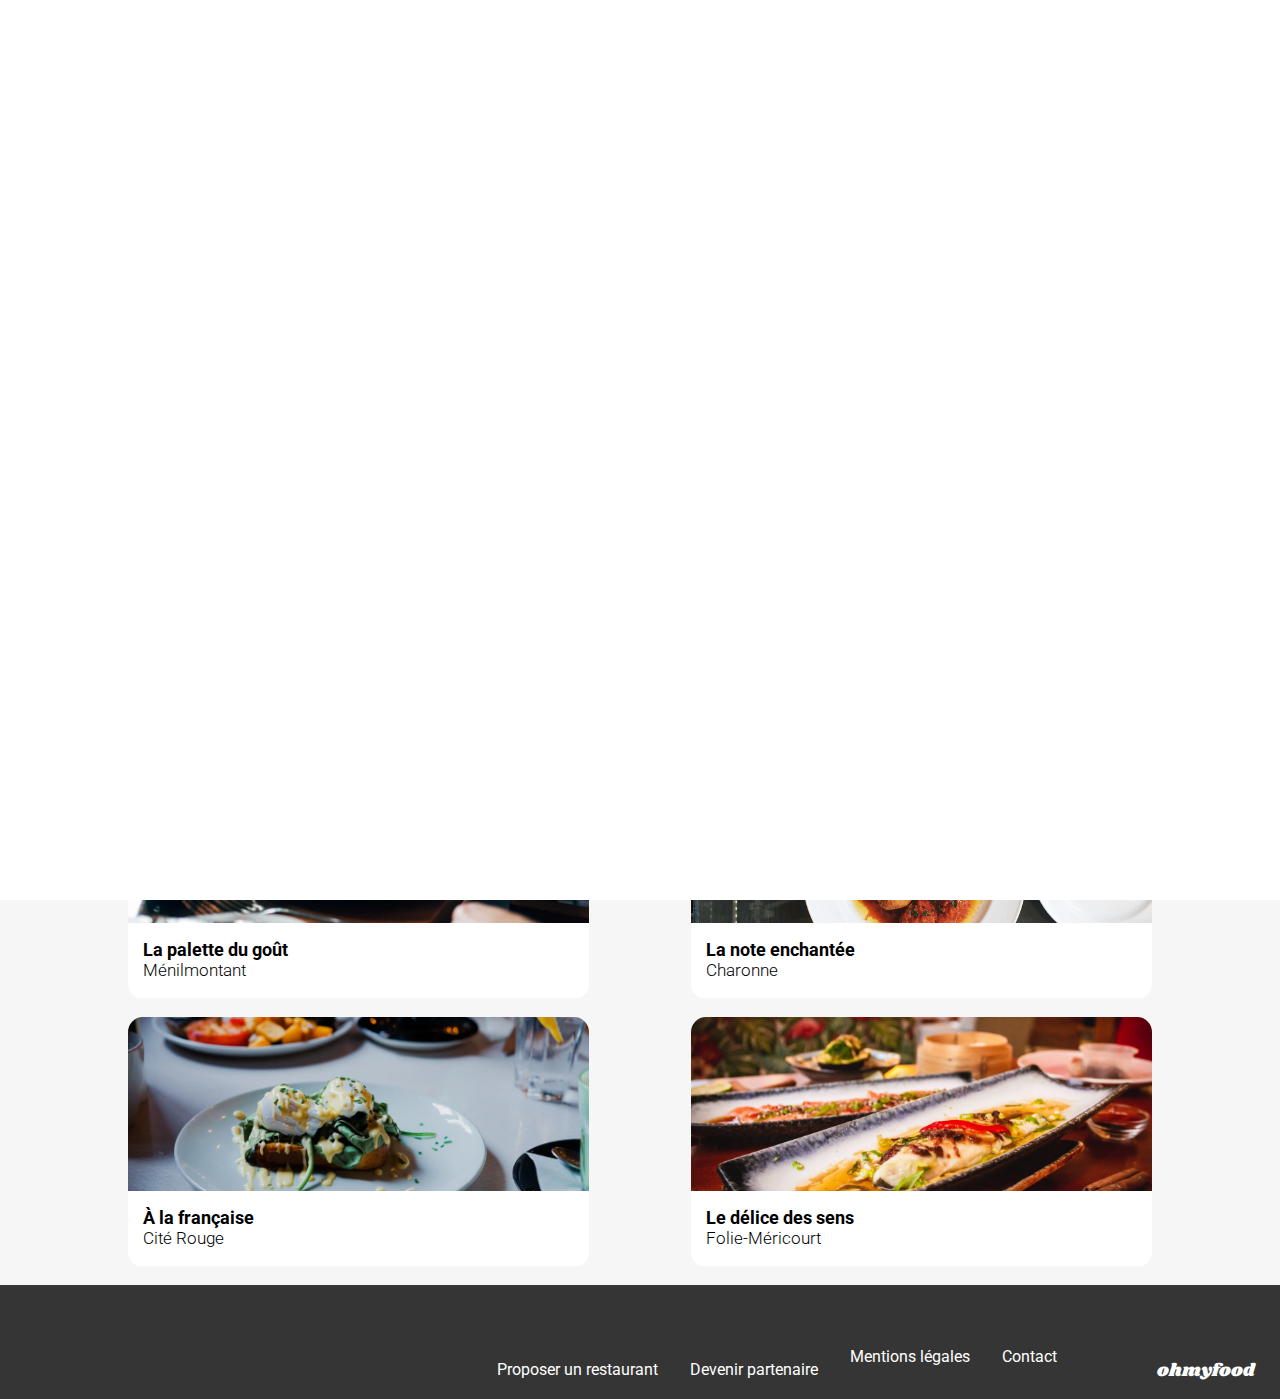
<file: index.html>
<!DOCTYPE html>
<html lang="fr">
<head>
    <meta charset="UTF-8">
    <meta http-equiv="X-UA-Compatible" content="IE=edge">
    <meta name="viewport" content="width=device-width, initial-scale=1.0">
    <link rel="stylesheet" href="./assets/css/style.css">
    <link rel="stylesheet" href="https://cdnjs.cloudflare.com/ajax/libs/font-awesome/6.2.1/css/all.min.css" integrity="sha512-MV7K8+y+gLIBoVD59lQIYicR65iaqukzvf/nwasF0nqhPay5w/9lJmVM2hMDcnK1OnMGCdVK+iQrJ7lzPJQd1w==" crossorigin="anonymous" referrerpolicy="no-referrer">
    <link rel="shortcut icon" href="./assets/img/logo/favicon.webp" type="image/x-icon">
    <title>OhMyFood</title>
</head>
<body>
    <div class="loader"><i class="fas fa-burger loader_icon"></i></div>
    <header>
        <h2>ohmyfood</h2>
    </header>
    <main>
        <section class="hero">
            <form class="hero-loc">
                <i class="fa-solid fa-location-dot"></i><input type="text" value="Paris, Belleville">
            </form>
            <div class="hero-align">
                <h1 class="hero-title">
                    Réservez le menu qui vous convient
                </h1>
                <p class="hero-subtitle">Découvrez des restaurants d'exception, sélectionnés par nos soins.</p>
                <a href="#restaurant">
                    <div class="hero-btn">
                        Explorer nos restaurants
                    </div>
                </a>
            </div>
        </section>
        <section class="tutorial">
            <h2 class="tutorial-title">
                Fonctionnement
            </h2>
            <div class="tutorial-align">
                <div class="tutorial-card">
                    <div class="tutorial-card_num">
                        1
                    </div>
                    <i class="fa-solid fa-mobile-screen-button"></i>
                    <h3 class="tutorial-card_title">Choisissez un restaurant</h3>
                </div>
                <div class="tutorial-card">
                    <div class="tutorial-card_num">
                        2
                    </div>
                    <i class="fa-solid fa-list-ul"></i>
                    <h3 class="tutorial-card_title">Composez votre menu</h3>
                </div>
                <div class="tutorial-card">
                    <div class="tutorial-card_num">
                        3
                    </div>
                    <i class="fa-solid fa-store"></i>
                    <h3 class="tutorial-card_title">Dégustez au restaurant</h3>
                </div>
            </div>
        </section>
        <section class="restaurant" id="restaurant">
            <div class="restaurant-align">
                <h2 class="restaurant_title">
                    Restaurants
                </h2>
                <div class="restaurant-align_2">
                    <a href="./restaurants/menu-La-palette-du-gout.html">
                        <article class="restaurant-card">
                            <div class="restaurant-card_new">
                                Nouveau
                            </div>
                            <img class="restaurant-card_img" src="./assets/img/restaurants/jay-wennington-N_Y88TWmGwA-unsplash.webp" alt="Photo du restaurant La palette du goût">
                            <div class="restaurant-card_desc">
                                <div class="restaurant-card_desc_txt">
                                    <h3>La palette du goût</h3>
                                    <p>Ménilmontant</p>
                                </div>
                                <div class="heart">
                                    <i class="fa-solid fa-heart"></i>
                                    <i class="fa-regular fa-heart"></i>
                                </div>
                            </div>
                        </article>
                    </a>
                    <a href="./restaurants/menu-La-note-enchantee.html">
                        <article class="restaurant-card">
                            <div class="restaurant-card_new">
                                Nouveau
                            </div>
                            <img class="restaurant-card_img" src="./assets/img/restaurants/stil-u2Lp8tXIcjw-unsplash.webp" alt="Photo du restaurant La note enchantée">
                            <div class="restaurant-card_desc">
                                <div class="restaurant-card_desc_txt">
                                    <h3>La note enchantée</h3>
                                    <p>Charonne</p>
                                </div>
                                <div class="heart">
                                    <i class="fa-solid fa-heart"></i>
                                    <i class="fa-regular fa-heart"></i>
                                </div>
                            </div>
                        </article>
                    </a>
                    <a href="./restaurants/menu-a-la-francaise.html">
                        <article class="restaurant-card">
                            <img class="restaurant-card_img" src="./assets/img/restaurants/toa-heftiba-DQKerTsQwi0-unsplash.webp" alt="Photo du restaurant À la française">
                            <div class="restaurant-card_desc">
                                <div class="restaurant-card_desc_txt">
                                    <h3>À la française</h3>
                                    <p>Cité Rouge</p>
                                </div>
                                <div class="heart">
                                    <i class="fa-solid fa-heart"></i>
                                    <i class="fa-regular fa-heart"></i>
                                </div>
                            </div>
                        </article>
                    </a>
                    <a href="./restaurants/menu-le-delice-des-sens.html">
                        <article class="restaurant-card">
                            <img class="restaurant-card_img" src="./assets/img/restaurants/louis-hansel-shotsoflouis-qNBGVyOCY8Q-unsplash.webp" alt="Photo du restaurant Le délice des sens">
                            <div class="restaurant-card_desc">
                                <div class="restaurant-card_desc_txt">
                                <h3>Le délice des sens</h3>
                                <p>Folie-Méricourt</p>
                                </div>
                                <div class="heart">
                                    <i class="fa-solid fa-heart"></i>
                                    <i class="fa-regular fa-heart"></i>
                                </div>
                            </div>
                        </article>
                    </a>
                </div>
            </div>
        </section>
    </main>
    <footer>
        <h1>ohmyfood</h1>
        <div>
            <a href="#"><h2><i class="fa-solid fa-utensils"></i>Proposer un restaurant</h2></a>
            <a href="#"><h2><i class="fa-solid fa-handshake-angle"></i>Devenir partenaire</h2></a>
            <a href="#"><h2>Mentions légales</h2></a>
            <a href="mailto:example@example.com"><h2>Contact</h2></a>
        </div>
    </footer>
</body>
</html>
</file>
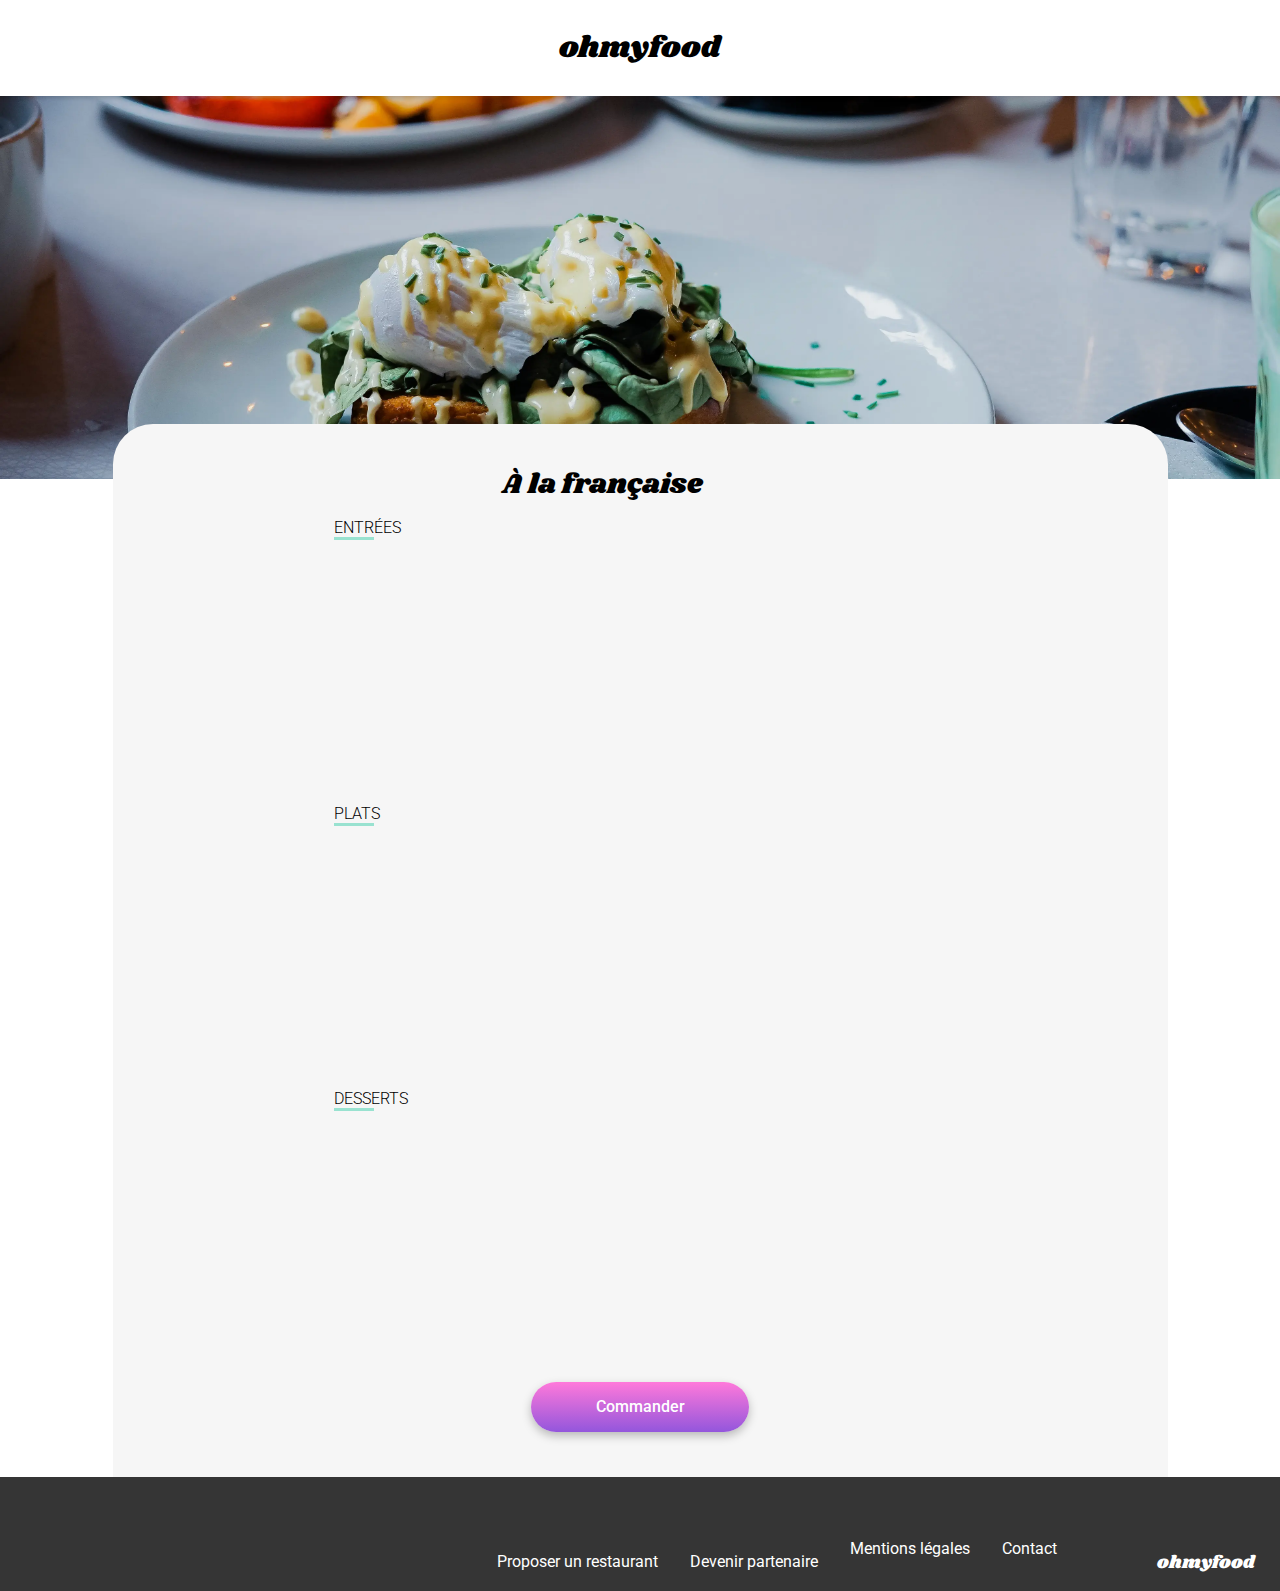
<file: restaurants/menu-a-la-francaise.html>
<!DOCTYPE html>
<html lang="fr">
<head>
    <meta charset="UTF-8">
    <meta http-equiv="X-UA-Compatible" content="IE=edge">
    <meta name="viewport" content="width=device-width, initial-scale=1.0">
    <link rel="stylesheet" href="../assets/css/style.css">
    <link rel="stylesheet" href="https://cdnjs.cloudflare.com/ajax/libs/font-awesome/6.2.1/css/all.min.css" integrity="sha512-MV7K8+y+gLIBoVD59lQIYicR65iaqukzvf/nwasF0nqhPay5w/9lJmVM2hMDcnK1OnMGCdVK+iQrJ7lzPJQd1w==" crossorigin="anonymous" referrerpolicy="no-referrer">
    <link rel="shortcut icon" href="/assets/img/logo/favicon.webp" type="image/x-icon">
    <title>OhMyFood</title>
</head>
<body>
    <header>
        <a class="back-arrow" href="../index.html"><i class="fa-solid fa-arrow-left"></i></a>
        <h2>ohmyfood</h2>
    </header>
    <main>
        <img class="menu_img" src="../assets/img/restaurants/toa-heftiba-DQKerTsQwi0-unsplash.webp" alt="Photo du restaurant À la française">
        <section class="menu">
            <div class="menu-title">
                <h1 class="menu-title_name">À la française</h1>
                <div class="heart">
                    <i class="fa-solid fa-heart"></i>
                    <i class="fa-regular fa-heart"></i>
                </div>
            </div>
            <article class="menu-container">
                <h2 class="menu-container_title">ENTRÉES</h2>
                <div class="menu-container_card">
                    <div class="menu-container_card_desc">
                        <h3>Tartare de poulpe acidulé</h3>
                        <p>Aux zestes d'orange</p>
                    </div>
                    <div class="menu-container_card_price">
                        <h4>25€</h4>
                        <div class="menu-container_card_price_check">
                            <i class="fa-solid fa-circle-check"></i>
                        </div>
                    </div>
                </div>
                <div class="menu-container_card">
                    <div class="menu-container_card_desc">
                        <h3>Velouté de légumes d'antan</h3>
                        <p>Carotte, panais, topinambour</p>
                    </div>
                    <div class="menu-container_card_price">
                        <h4>35€</h4>
                        <div class="menu-container_card_price_check">
                            <i class="fa-solid fa-circle-check"></i>
                        </div>
                    </div>
                </div>
                <div class="menu-container_card">
                    <div class="menu-container_card_desc">
                        <h3>Soupe à l'oignon</h3>
                        <p>Revisitée</p>
                    </div>
                    <div class="menu-container_card_price">
                        <h4>20€</h4>
                        <div class="menu-container_card_price_check">
                            <i class="fa-solid fa-circle-check"></i>
                        </div>
                    </div>
                </div>
            </article>
            <article class="menu-container">
                <h2 class="menu-container_title">PLATS</h2>
                <div class="menu-container_card">
                    <div class="menu-container_card_desc">
                        <h3>Coquilles Saint-Jacques</h3>
                        <p>Accompagnées d'une purée de panais</p>
                    </div>
                    <div class="menu-container_card_price">
                        <h4>40€</h4>
                        <div class="menu-container_card_price_check">
                            <i class="fa-solid fa-circle-check"></i>
                        </div>
                    </div>
                </div>
                <div class="menu-container_card">
                    <div class="menu-container_card_desc">
                        <h3>Magret de canard</h3>
                        <p>Et parmentier de pommes de terre</p>
                    </div>
                    <div class="menu-container_card_price">
                        <h4>35€</h4>
                        <div class="menu-container_card_price_check">
                            <i class="fa-solid fa-circle-check"></i>
                        </div>
                    </div>
                </div>
                <div class="menu-container_card">
                    <div class="menu-container_card_desc">
                        <h3>Pigeonneau d'Ille-et-Vilaine</h3>
                        <p>Sur son lit de gnocchis aux légumes</p>
                    </div>
                    <div class="menu-container_card_price">
                        <h4>44€</h4>
                        <div class="menu-container_card_price_check">
                            <i class="fa-solid fa-circle-check"></i>
                        </div>
                    </div>
                </div>
            </article>
            <article class="menu-container">
                <h2 class="menu-container_title">DESSERTS</h2>
                <div class="menu-container_card">
                    <div class="menu-container_card_desc">
                        <h3>Pétales de violettes glacés</h3>
                        <p>Et purée de noisettes</p>
                    </div>
                    <div class="menu-container_card_price">
                        <h4>18€</h4>
                        <div class="menu-container_card_price_check">
                            <i class="fa-solid fa-circle-check"></i>
                        </div>
                    </div>
                </div>
                <div class="menu-container_card">
                    <div class="menu-container_card_desc">
                        <h3>Fondant au chocolat</h3>
                        <p>Revisité</p>
                    </div>
                    <div class="menu-container_card_price">
                        <h4>22€</h4>
                        <div class="menu-container_card_price_check">
                            <i class="fa-solid fa-circle-check"></i>
                        </div>
                    </div>
                </div>
                <div class="menu-container_card">
                    <div class="menu-container_card_desc">
                        <h3>Millefeuille croustillant</h3>
                        <p>Myrtilles et pâte d'amande</p>
                    </div>
                    <div class="menu-container_card_price">
                        <h4>23€</h4>
                        <div class="menu-container_card_price_check">
                            <i class="fa-solid fa-circle-check"></i>
                        </div>
                    </div>
                </div>
            </article>
            <a href="#">
                <div class="hero-btn">
                    Commander
                </div>
            </a>
        </section>
    </main>
    <footer>
        <h1>ohmyfood</h1>
        <div>
            <a href="#"><h2><i class="fa-solid fa-utensils"></i>Proposer un restaurant</h2></a>
            <a href="#"><h2><i class="fa-solid fa-handshake-angle"></i>Devenir partenaire</h2></a>
            <a href="#"><h2>Mentions légales</h2></a>
            <a href="mailto:example@example.com"><h2>Contact</h2></a>
        </div>
    </footer>
</body>
</html>
</file>
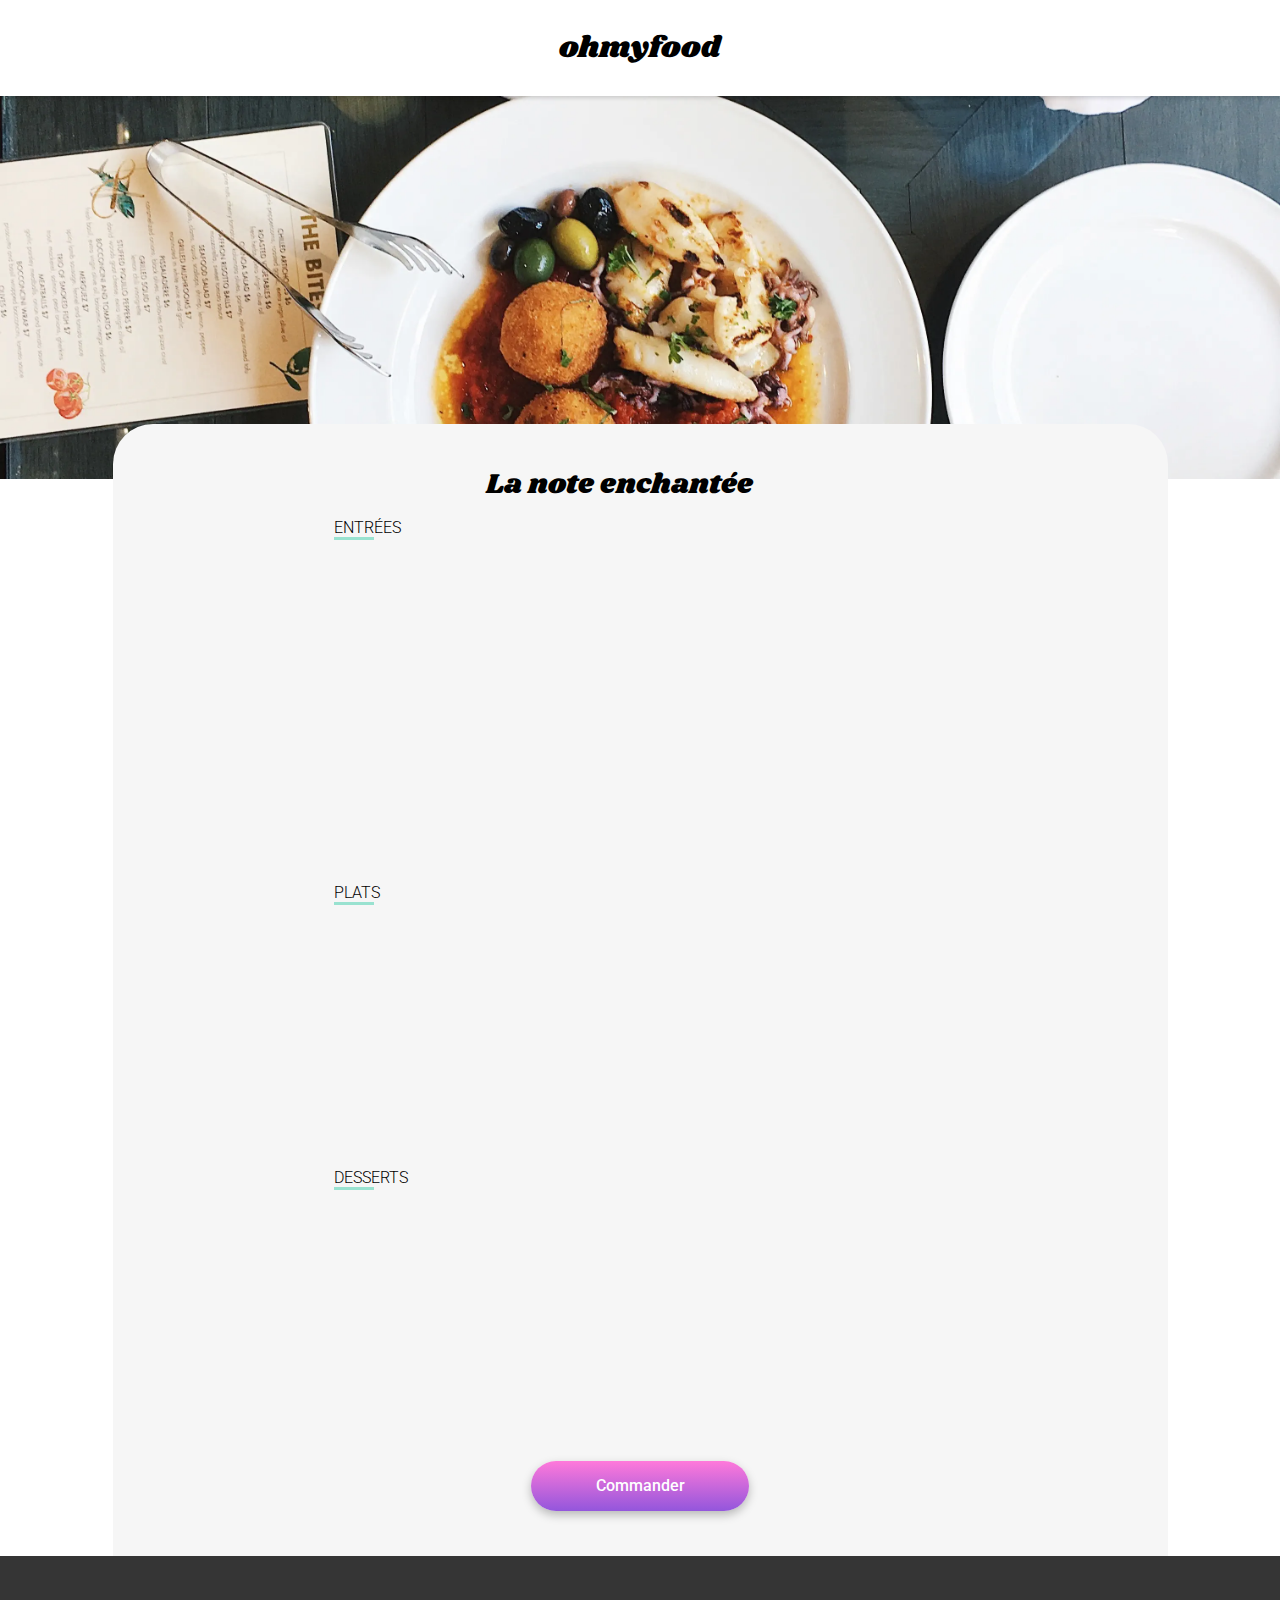
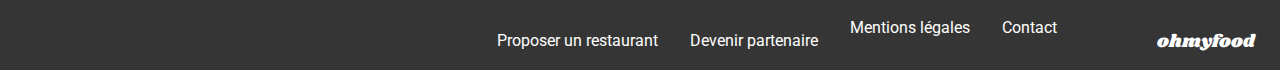
<file: restaurants/menu-La-note-enchantee.html>
<!DOCTYPE html>
<html lang="fr">
<head>
    <meta charset="UTF-8">
    <meta http-equiv="X-UA-Compatible" content="IE=edge">
    <meta name="viewport" content="width=device-width, initial-scale=1.0">
    <link rel="stylesheet" href="../assets/css/style.css">
    <link rel="stylesheet" href="https://cdnjs.cloudflare.com/ajax/libs/font-awesome/6.2.1/css/all.min.css" integrity="sha512-MV7K8+y+gLIBoVD59lQIYicR65iaqukzvf/nwasF0nqhPay5w/9lJmVM2hMDcnK1OnMGCdVK+iQrJ7lzPJQd1w==" crossorigin="anonymous" referrerpolicy="no-referrer">
    <link rel="shortcut icon" href="/assets/img/logo/favicon.webp" type="image/x-icon">
    <title>OhMyFood</title>
</head>
<body>
    <header>
        <a class="back-arrow" href="../index.html"><i class="fa-solid fa-arrow-left"></i></a>
        <h2>ohmyfood</h2>
    </header>
    <main>
        <img class="menu_img" src="../assets/img/restaurants/stil-u2Lp8tXIcjw-unsplash.webp" alt="Photo du restaurant La note enchantée">
        <section class="menu">
            <div class="menu-title">
                <h1 class="menu-title_name">La note enchantée</h1>
                <div class="heart">
                    <i class="fa-solid fa-heart"></i>
                    <i class="fa-regular fa-heart"></i>
                </div>
            </div>
            <article class="menu-container">
                <h2 class="menu-container_title">ENTRÉES</h2>
                <div class="menu-container_card">
                    <div class="menu-container_card_desc">
                        <h3>Ravioles de foie gras</h3>
                        <p>Accompagnées de leur crème à la truffe</p>
                    </div>
                    <div class="menu-container_card_price">
                        <h4>25€</h4>
                        <div class="menu-container_card_price_check">
                            <i class="fa-solid fa-circle-check"></i>
                        </div>
                    </div>
                </div>
                <div class="menu-container_card">
                    <div class="menu-container_card_desc">
                        <h3>Caviar osciètre</h3>
                        <p>Sur blini à la farine de blé noir</p>
                    </div>
                    <div class="menu-container_card_price">
                        <h4>35€</h4>
                        <div class="menu-container_card_price_check">
                            <i class="fa-solid fa-circle-check"></i>
                        </div>
                    </div>
                </div>
                <div class="menu-container_card">
                    <div class="menu-container_card_desc">
                        <h3>Homard et espuma de potiron</h3>
                        <p>Marinés aux zestes d'orange</p>
                    </div>
                    <div class="menu-container_card_price">
                        <h4>20€</h4>
                        <div class="menu-container_card_price_check">
                            <i class="fa-solid fa-circle-check"></i>
                        </div>
                    </div>
                </div>
                <div class="menu-container_card">
                    <div class="menu-container_card_desc">
                        <h3>Foie gras de canard cuit entier</h3>
                        <p>Confiture de figue et pain toasté</p>
                    </div>
                    <div class="menu-container_card_price">
                        <h4>35€</h4>
                        <div class="menu-container_card_price_check">
                            <i class="fa-solid fa-circle-check"></i>
                        </div>
                    </div>
                </div>
            </article>
            <article class="menu-container">
                <h2 class="menu-container_title">PLATS</h2>
                <div class="menu-container_card">
                    <div class="menu-container_card_desc">
                        <h3>Noix de coquilles Saint-Jacques</h3>
                        <p>Sur lit de purée de céleri-rave</p>
                    </div>
                    <div class="menu-container_card_price">
                        <h4>40€</h4>
                        <div class="menu-container_card_price_check">
                            <i class="fa-solid fa-circle-check"></i>
                        </div>
                    </div>
                </div>
                <div class="menu-container_card">
                    <div class="menu-container_card_desc">
                        <h3>Langoustine poêlée</h3>
                        <p>Purée de patate douce</p>
                    </div>
                    <div class="menu-container_card_price">
                        <h4>35€</h4>
                        <div class="menu-container_card_price_check">
                            <i class="fa-solid fa-circle-check"></i>
                        </div>
                    </div>
                </div>
                <div class="menu-container_card">
                    <div class="menu-container_card_desc">
                        <h3>Mijoté de queue de bœuf</h3>
                        <p>Et riz sauvage aux zestes de citron</p>
                    </div>
                    <div class="menu-container_card_price">
                        <h4>45€</h4>
                        <div class="menu-container_card_price_check">
                            <i class="fa-solid fa-circle-check"></i>
                        </div>
                    </div>
                </div>
            </article>
            <article class="menu-container">
                <h2 class="menu-container_title">DESSERTS</h2>
                <div class="menu-container_card">
                    <div class="menu-container_card_desc">
                        <h3>Macaron noisette et chocolat</h3>
                        <p>Glace au caramel brun et sel de Guérande</p>
                    </div>
                    <div class="menu-container_card_price">
                        <h4>18€</h4>
                        <div class="menu-container_card_price_check">
                            <i class="fa-solid fa-circle-check"></i>
                        </div>
                    </div>
                </div>
                <div class="menu-container_card">
                    <div class="menu-container_card_desc">
                        <h3>Baba au rhum revisité</h3>
                        <p>Avec son coulis de citron</p>
                    </div>
                    <div class="menu-container_card_price">
                        <h4>22€</h4>
                        <div class="menu-container_card_price_check">
                            <i class="fa-solid fa-circle-check"></i>
                        </div>
                    </div>
                </div>
                <div class="menu-container_card">
                    <div class="menu-container_card_desc">
                        <h3>Tarte au citron meringuée</h3>
                        <p>Déstructurée</p>
                    </div>
                    <div class="menu-container_card_price">
                        <h4>23€</h4>
                        <div class="menu-container_card_price_check">
                            <i class="fa-solid fa-circle-check"></i>
                        </div>
                    </div>
                </div>
            </article>
            <a href="#">
                <div class="hero-btn">
                    Commander
                </div>
            </a>
        </section>
    </main>
    <footer>
        <h1>ohmyfood</h1>
        <div>
            <a href="#"><h2><i class="fa-solid fa-utensils"></i>Proposer un restaurant</h2></a>
            <a href="#"><h2><i class="fa-solid fa-handshake-angle"></i>Devenir partenaire</h2></a>
            <a href="#"><h2>Mentions légales</h2></a>
            <a href="mailto:example@example.com"><h2>Contact</h2></a>
        </div>
    </footer>
</body>
</html>
</file>
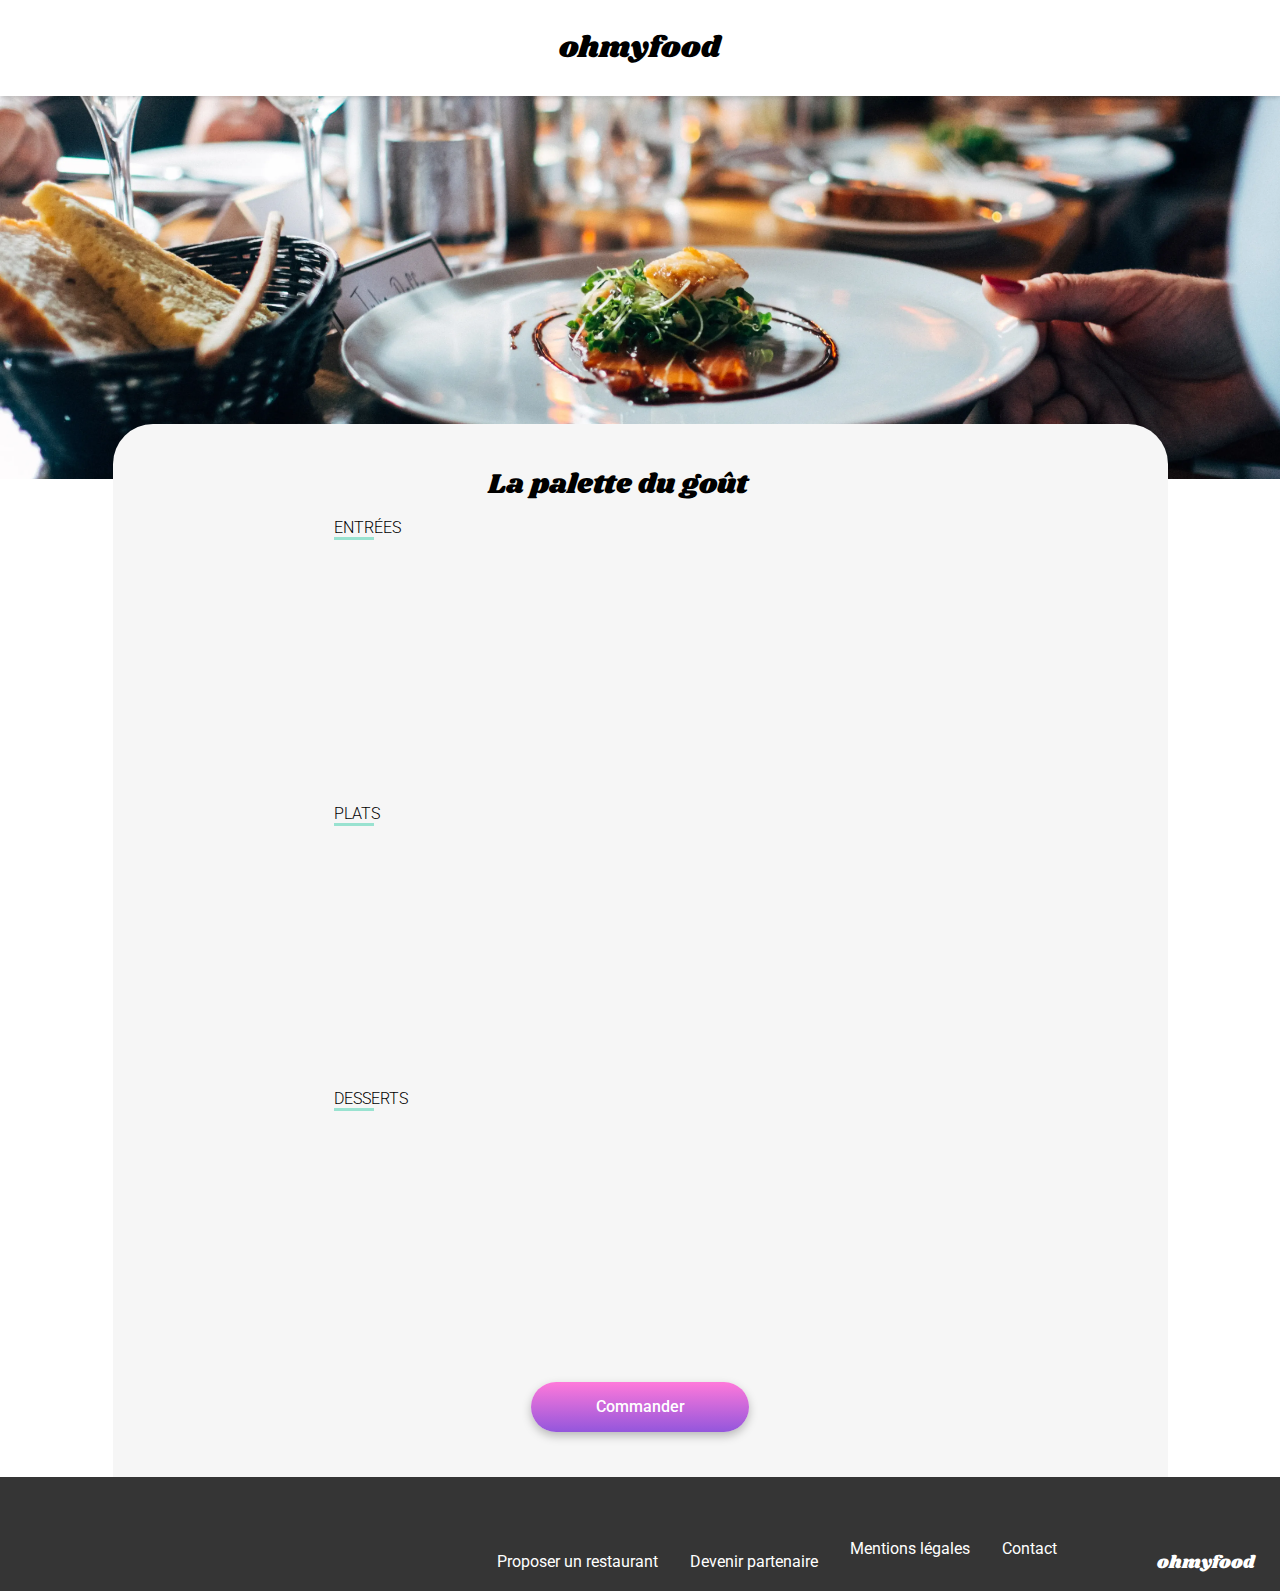
<file: restaurants/menu-La-palette-du-gout.html>
<!DOCTYPE html>
<html lang="fr">
<head>
    <meta charset="UTF-8">
    <meta http-equiv="X-UA-Compatible" content="IE=edge">
    <meta name="viewport" content="width=device-width, initial-scale=1.0">
    <link rel="stylesheet" href="../assets/css/style.css">
    <link rel="stylesheet" href="https://cdnjs.cloudflare.com/ajax/libs/font-awesome/6.2.1/css/all.min.css" integrity="sha512-MV7K8+y+gLIBoVD59lQIYicR65iaqukzvf/nwasF0nqhPay5w/9lJmVM2hMDcnK1OnMGCdVK+iQrJ7lzPJQd1w==" crossorigin="anonymous" referrerpolicy="no-referrer">
    <link rel="shortcut icon" href="/assets/img/logo/favicon.webp" type="image/x-icon">
    <title>OhMyFood</title>
</head>
<body>
    <header>
        <a class="back-arrow" href="../index.html"><i class="fa-solid fa-arrow-left"></i></a>
        <h2>ohmyfood</h2>
    </header>
    <main>
        <img class="menu_img" src="../assets/img/restaurants/jay-wennington-N_Y88TWmGwA-unsplash.webp" alt="Photo du restaurant La palette du goût">
        <section class="menu">
            <div class="menu-title">
                <h1 class="menu-title_name">La palette du goût</h1>
                <div class="heart">
                    <i class="fa-solid fa-heart"></i>
                    <i class="fa-regular fa-heart"></i>
                </div>
            </div>
            <article class="menu-container">
                <h2 class="menu-container_title">ENTRÉES</h2>
                <div class="menu-container_card">
                    <div class="menu-container_card_desc">
                        <h3>Fricassée d'escargots</h3>
                        <p>Au piment d'Espelette</p>
                    </div>
                    <div class="menu-container_card_price">
                        <h4>25€</h4>
                        <div class="menu-container_card_price_check">
                            <i class="fa-solid fa-circle-check"></i>
                        </div>
                    </div>
                </div>
                <div class="menu-container_card">
                    <div class="menu-container_card_desc">
                        <h3>Foie gras de canard mi-cuit</h3>
                        <p>Et ses copeaux de truffe noire</p>
                    </div>
                    <div class="menu-container_card_price">
                        <h4>35€</h4>
                        <div class="menu-container_card_price_check">
                            <i class="fa-solid fa-circle-check"></i>
                        </div>
                    </div>
                </div>
                <div class="menu-container_card">
                    <div class="menu-container_card_desc">
                        <h3>Œuf au plat</h3>
                        <p>Assaisonné à la truffe sur lit de caviar</p>
                    </div>
                    <div class="menu-container_card_price">
                        <h4>20€</h4>
                        <div class="menu-container_card_price_check">
                            <i class="fa-solid fa-circle-check"></i>
                        </div>
                    </div>
                </div>
            </article>
            <article class="menu-container">
                <h2 class="menu-container_title">PLATS</h2>
                <div class="menu-container_card">
                    <div class="menu-container_card_desc">
                        <h3>Filet de bœuf aux herbes</h3>
                        <p>Accompagné de sa ribambelle de légumes</p>
                    </div>
                    <div class="menu-container_card_price">
                        <h4>40€</h4>
                        <div class="menu-container_card_price_check">
                            <i class="fa-solid fa-circle-check"></i>
                        </div>
                    </div>
                </div>
                <div class="menu-container_card">
                    <div class="menu-container_card_desc">
                        <h3>Parmentier de queue de bœuf</h3>
                        <p>À la truffe noire sur sa purée de panais</p>
                    </div>
                    <div class="menu-container_card_price">
                        <h4>35€</h4>
                        <div class="menu-container_card_price_check">
                            <i class="fa-solid fa-circle-check"></i>
                        </div>
                    </div>
                </div>
                <div class="menu-container_card">
                    <div class="menu-container_card_desc">
                        <h3>Filet de turbot</h3>
                        <p>Aux agrumes</p>
                    </div>
                    <div class="menu-container_card_price">
                        <h4>44€</h4>
                        <div class="menu-container_card_price_check">
                            <i class="fa-solid fa-circle-check"></i>
                        </div>
                    </div>
                </div>
            </article>
            <article class="menu-container">
                <h2 class="menu-container_title">DESSERTS</h2>
                <div class="menu-container_card">
                    <div class="menu-container_card_desc">
                        <h3>Paris-Brest</h3>
                        <p>Revisité</p>
                    </div>
                    <div class="menu-container_card_price">
                        <h4>18€</h4>
                        <div class="menu-container_card_price_check">
                            <i class="fa-solid fa-circle-check"></i>
                        </div>
                    </div>
                </div>
                <div class="menu-container_card">
                    <div class="menu-container_card_desc">
                        <h3>Macaron au chocolat d'exception</h3>
                        <p>Et glace à la vanille de Madagascar</p>
                    </div>
                    <div class="menu-container_card_price">
                        <h4>22€</h4>
                        <div class="menu-container_card_price_check">
                            <i class="fa-solid fa-circle-check"></i>
                        </div>
                    </div>
                </div>
                <div class="menu-container_card">
                    <div class="menu-container_card_desc">
                        <h3>Mousse au chocolat</h3>
                        <p>Au piment d'Espelette et à la truffe noire</p>
                    </div>
                    <div class="menu-container_card_price">
                        <h4>23€</h4>
                        <div class="menu-container_card_price_check">
                            <i class="fa-solid fa-circle-check"></i>
                        </div>
                    </div>
                </div>
            </article>
            <a href="#">
                <div class="hero-btn">
                    Commander
                </div>
            </a>
        </section>
    </main>
    <footer>
        <h1>ohmyfood</h1>
        <div>
            <a href="#"><h2><i class="fa-solid fa-utensils"></i>Proposer un restaurant</h2></a>
            <a href="#"><h2><i class="fa-solid fa-handshake-angle"></i>Devenir partenaire</h2></a>
            <a href="#"><h2>Mentions légales</h2></a>
            <a href="mailto:example@example.com"><h2>Contact</h2></a>
        </div>
    </footer>
</body>
</html>
</file>
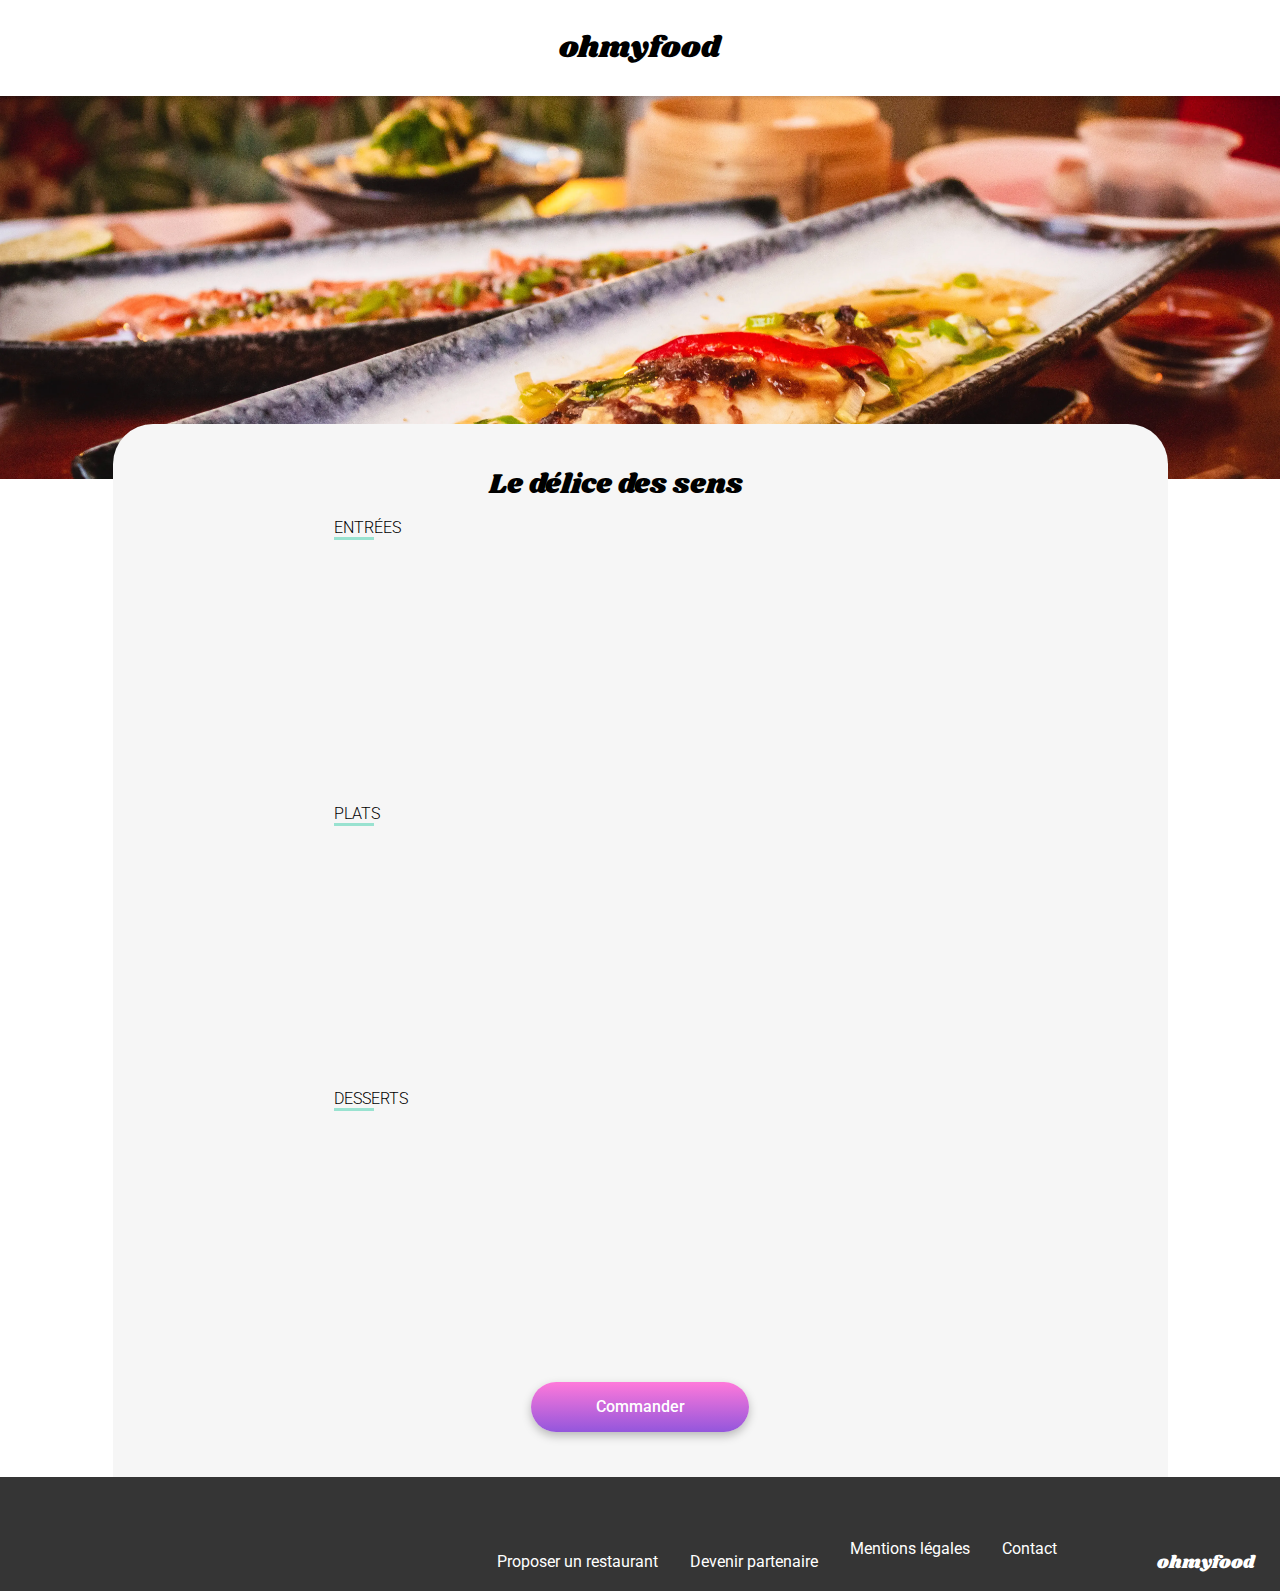
<file: restaurants/menu-le-delice-des-sens.html>
<!DOCTYPE html>
<html lang="fr">
<head>
    <meta charset="UTF-8">
    <meta http-equiv="X-UA-Compatible" content="IE=edge">
    <meta name="viewport" content="width=device-width, initial-scale=1.0">
    <link rel="stylesheet" href="../assets/css/style.css">
    <link rel="stylesheet" href="https://cdnjs.cloudflare.com/ajax/libs/font-awesome/6.2.1/css/all.min.css" integrity="sha512-MV7K8+y+gLIBoVD59lQIYicR65iaqukzvf/nwasF0nqhPay5w/9lJmVM2hMDcnK1OnMGCdVK+iQrJ7lzPJQd1w==" crossorigin="anonymous" referrerpolicy="no-referrer">
    <link rel="shortcut icon" href="./assets/img/logo/favicon.webp" type="image/x-icon">
    <title>OhMyFood</title>
</head>
<body>
    <header>
        <a class="back-arrow" href="../index.html"><i class="fa-solid fa-arrow-left"></i></a>
        <h2>ohmyfood</h2>
    </header>
    <main>
        <img class="menu_img" src="../assets/img/restaurants/louis-hansel-shotsoflouis-qNBGVyOCY8Q-unsplash.webp" alt="Photo du restaurant Le délice des sens">
        <section class="menu">
            <div class="menu-title">
                <h1 class="menu-title_name">Le délice des sens</h1>
                <div class="heart">
                    <i class="fa-solid fa-heart"></i>
                    <i class="fa-regular fa-heart"></i>
                </div>
            </div>
            <article class="menu-container">
                <h2 class="menu-container_title">ENTRÉES</h2>
                <div class="menu-container_card">
                    <div class="menu-container_card_desc">
                        <h3>Tartare de thon</h3>
                        <p>Assaisonné au yuzu</p>
                    </div>
                    <div class="menu-container_card_price">
                        <h4>25€</h4>
                        <div class="menu-container_card_price_check">
                            <i class="fa-solid fa-circle-check"></i>
                        </div>
                    </div>
                </div>
                <div class="menu-container_card">
                    <div class="menu-container_card_desc">
                        <h3>Bouchée de homard croustillant</h3>
                        <p>Et sa farandole de petits légumes</p>
                    </div>
                    <div class="menu-container_card_price">
                        <h4>35€</h4>
                        <div class="menu-container_card_price_check">
                            <i class="fa-solid fa-circle-check"></i>
                        </div>
                    </div>
                </div>
                <div class="menu-container_card">
                    <div class="menu-container_card_desc">
                        <h3>Velouté de cèpes</h3>
                        <p>Aux truffes</p>
                    </div>
                    <div class="menu-container_card_price">
                        <h4>20€</h4>
                        <div class="menu-container_card_price_check">
                            <i class="fa-solid fa-circle-check"></i>
                        </div>
                    </div>
                </div>
            </article>
            <article class="menu-container">
                <h2 class="menu-container_title">PLATS</h2>
                <div class="menu-container_card">
                    <div class="menu-container_card_desc">
                        <h3>Poulet rôti aux herbes de Provence</h3>
                        <p>Et sa crème de truffe</p>
                    </div>
                    <div class="menu-container_card_price">
                        <h4>40€</h4>
                        <div class="menu-container_card_price_check">
                            <i class="fa-solid fa-circle-check"></i>
                        </div>
                    </div>
                </div>
                <div class="menu-container_card">
                    <div class="menu-container_card_desc">
                        <h3>Langouste rôtie</h3>
                        <p>Et ses légumes de saison</p>
                    </div>
                    <div class="menu-container_card_price">
                        <h4>35€</h4>
                        <div class="menu-container_card_price_check">
                            <i class="fa-solid fa-circle-check"></i>
                        </div>
                    </div>
                </div>
                <div class="menu-container_card">
                    <div class="menu-container_card_desc">
                        <h3>Côte de bœuf Angus</h3>
                        <p>Et sa purée de panais</p>
                    </div>
                    <div class="menu-container_card_price">
                        <h4>44€</h4>
                        <div class="menu-container_card_price_check">
                            <i class="fa-solid fa-circle-check"></i>
                        </div>
                    </div>
                </div>
            </article>
            <article class="menu-container">
                <h2 class="menu-container_title">DESSERTS</h2>
                <div class="menu-container_card">
                    <div class="menu-container_card_desc">
                        <h3>Farandole de desserts</h3>
                        <p>Du chef</p>
                    </div>
                    <div class="menu-container_card_price">
                        <h4>18€</h4>
                        <div class="menu-container_card_price_check">
                            <i class="fa-solid fa-circle-check"></i>
                        </div>
                    </div>
                </div>
                <div class="menu-container_card">
                    <div class="menu-container_card_desc">
                        <h3>Crème brulée</h3>
                        <p>Revisitée</p>
                    </div>
                    <div class="menu-container_card_price">
                        <h4>22€</h4>
                        <div class="menu-container_card_price_check">
                            <i class="fa-solid fa-circle-check"></i>
                        </div>
                    </div>
                </div>
                <div class="menu-container_card">
                    <div class="menu-container_card_desc">
                        <h3>Tiramisu</h3>
                        <p>À la noisette</p>
                    </div>
                    <div class="menu-container_card_price">
                        <h4>23€</h4>
                        <div class="menu-container_card_price_check">
                            <i class="fa-solid fa-circle-check"></i>
                        </div>
                    </div>
                </div>
            </article>
            <a href="#">
                <div class="hero-btn">
                    Commander
                </div>
            </a>
        </section>
    </main>
    <footer>
        <h1>ohmyfood</h1>
        <div>
            <a href="#"><h2><i class="fa-solid fa-utensils"></i>Proposer un restaurant</h2></a>
            <a href="#"><h2><i class="fa-solid fa-handshake-angle"></i>Devenir partenaire</h2></a>
            <a href="#"><h2>Mentions légales</h2></a>
            <a href="mailto:example@example.com"><h2>Contact</h2></a>
        </div>
    </footer>
</body>
</html>
</file>
<file: assets/css/style.css>
/* Base */
@import url("https://fonts.googleapis.com/css2?family=Roboto:ital,wght@0,100;0,300;0,400;0,500;0,700;0,900;1,100;1,300;1,400;1,500;1,700;1,900&family=Shrikhand&display=swap");
html {
  scroll-behavior: smooth;
}

body {
  margin: 0;
  padding: 0;
  font-family: Roboto;
  display: flex;
  justify-content: center;
  align-items: center;
  flex-direction: column;
}

div {
  box-sizing: border-box;
}

main {
  width: 100%;
  display: flex;
  justify-content: center;
  align-items: center;
  flex-direction: column;
}

a {
  text-decoration: none;
  color: unset;
}

@keyframes bump {
  0% {
    transform: scale(1);
  }
  50% {
    transform: scale(1.15);
  }
  100% {
    transform: scale(1);
  }
}
@keyframes bump-reverse {
  0% {
    transform: scale(1);
  }
  50% {
    transform: scale(1.15);
  }
  100% {
    transform: scale(1);
  }
}
@keyframes spin {
  0% {
    transform: rotate(0deg);
  }
  100% {
    transform: rotate(360deg);
  }
}
@keyframes fadeOut {
  0% {
    opacity: 1;
  }
  100% {
    opacity: 0;
    visibility: hidden;
  }
}
@keyframes box-flowdown {
  0% {
    transform: translateY(25%);
    opacity: 0;
  }
  100% {
    transform: translateY(0%);
    opacity: 1;
  }
}
/* Components */
.tutorial-card {
  background: #F6F6F6;
  box-shadow: 0px 4px 15px 0px rgba(0, 0, 0, 0.1490196078);
  border-radius: 20px;
  width: 100%;
  height: 72px;
  margin-top: 15px;
  display: flex;
  justify-content: center;
  align-items: center;
  flex-direction: row;
  position: relative;
}
.tutorial-card_num {
  position: absolute;
  left: -10px;
  display: flex;
  justify-content: center;
  align-items: center;
  background: #9356DC;
  color: white;
  height: 24px;
  width: 24px;
  border-radius: 24px;
}
.tutorial-card_title {
  font-size: 16px;
  font-weight: 500;
  text-align: left;
}
.tutorial-card i {
  position: absolute;
  font-size: 18px;
  margin-left: -200px;
}

.restaurant-card {
  overflow: hidden;
  border-radius: 15px;
  height: 250px;
  margin-bottom: 18px;
  width: 100%;
}
.restaurant-card_new {
  display: flex;
  justify-content: center;
  align-items: center;
  position: absolute;
  right: 10px;
  top: 10px;
  height: 29px;
  width: 80px;
  background-color: #99E2D0;
  color: #008766;
  border-radius: 2px;
  box-shadow: 0px 2px 4px 0px rgba(0, 0, 0, 0.1490196078);
}
.restaurant-card_img {
  width: 100%;
  height: 174px;
  object-fit: cover;
}
.restaurant-card_desc {
  margin-top: -5px;
  height: 76px;
  background-color: white;
  display: flex;
  justify-content: space-between;
  align-items: center;
  flex-direction: row;
  padding: 0px 25px 0px 15px;
}
.restaurant-card_desc h3 {
  margin: 0;
  font-size: 18px;
  font-weight: bold;
}
.restaurant-card_desc p {
  margin: 0;
  font-size: 17px;
  font-weight: 300;
}

.menu-container_card {
  margin: 10px;
  display: flex;
  justify-content: space-between;
  align-items: center;
  flex-direction: row;
  width: 100%;
  height: 69px;
  border-radius: 15px;
  overflow: hidden;
  background-color: white;
  animation: box-flowdown 0.5s linear forwards;
  opacity: 0;
}
.menu-container_card_desc {
  transition: min-width 0.2s linear;
  min-width: 290px;
  margin-left: 10px;
  height: 100%;
  display: flex;
  align-items: flex-start;
  justify-content: center;
  flex-direction: column;
}
.menu-container_card_desc h3 {
  width: 100%;
  display: block;
  font-size: 18px;
  margin: 0px;
  overflow: hidden;
  text-overflow: ellipsis;
  white-space: nowrap;
}
.menu-container_card_desc p {
  width: 100%;
  display: block;
  font-size: 15px;
  margin: 0px;
  overflow: hidden;
  text-overflow: ellipsis;
  white-space: nowrap;
}
.menu-container_card_price {
  transform: translateX(60px);
  transition: transform 0.2s linear;
  height: 100%;
  display: flex;
  align-items: flex-end;
  justify-content: space-between;
  flex-direction: row;
}
.menu-container_card_price h4 {
  font-size: 15px;
  margin: 0px;
  margin-right: 20px;
  margin-bottom: 15px;
}
.menu-container_card_price_check {
  display: flex;
  justify-content: center;
  align-items: center;
  width: 59px;
  height: 69px;
  background-color: #99E2D0;
}
.menu-container_card_price_check i {
  font-size: 20px;
  color: white;
}
.menu-container_card:hover .menu-container_card_price {
  transform: translateX(0px);
  transition: transform 0.2s linear;
}
.menu-container_card:hover .menu-container_card_desc {
  transition: min-width 0.2s linear;
  min-width: 238px;
}

.hero-btn {
  display: flex;
  justify-content: center;
  align-items: center;
  border-radius: 50px;
  width: 218px;
  height: 50px;
  color: white;
  font-size: 16px;
  font-weight: 500;
  background: linear-gradient(0deg, rgb(147, 86, 220) 0%, rgb(255, 121, 218) 100%);
  box-shadow: 0px 4px 10px 0px rgba(0, 0, 0, 0.2509803922);
  transition: all 0.5s ease;
}
.hero-btn:hover {
  filter: opacity(0.85);
  box-shadow: 0px 4px 15px 0px rgba(0, 0, 0, 0.3764705882);
}

.heart {
  display: inline-block;
  user-select: none;
  cursor: pointer;
  font-size: 22px;
  animation: bump-reverse 0.5s cubic-bezier(0.175, 0.885, 0.32, 1.275), bg-fade-reverse 0.5s ease;
  transition: all 0.5s ease;
  background: black;
  background-clip: text;
}
.heart .fa-solid {
  display: none;
  position: inherit;
  z-index: 1;
}
.heart .fa-regular {
  display: unset;
}
.heart:hover {
  background: linear-gradient(180deg, rgb(147, 86, 220) 0%, rgb(255, 121, 218) 100%);
  background-clip: text;
  transition: all 0.5s ease;
  color: transparent;
  animation: bump 0.5s cubic-bezier(0.175, 0.885, 0.32, 1.275), bg-fade 0.5s ease;
  cursor: pointer;
}
.heart:hover .fa-solid {
  display: unset;
}
.heart:hover .fa-regular {
  display: none;
}

.loader {
  display: flex;
  justify-content: center;
  align-items: center;
  height: 100vh;
  width: 100%;
  background-color: rgb(255, 255, 255);
  position: fixed;
  top: 0;
  left: 0;
  z-index: 1000;
  animation: fadeOut 1.5s linear forwards;
}
.loader_icon {
  font-size: 5rem;
  color: #9356DC;
  animation: spin 1s infinite;
}

/* Layout */
footer {
  bottom: 0;
  height: 186px;
  width: 100%;
  color: white;
  background-color: #353535;
  display: flex;
  align-items: flex-start;
  justify-content: center;
  flex-direction: column;
}
footer i {
  display: flex;
  justify-content: center;
  align-items: center;
  height: 13px;
  width: 13px;
  margin-right: 15px;
}
footer h1 {
  margin: 0;
  font-family: Shrikhand;
  font-size: 18px;
  font-weight: 400;
  margin: 15px 0px 15px 25px;
}
footer h2 {
  font-size: 16px;
  margin: 5px 0px 5px 25px;
  font-weight: 400;
}

header {
  display: flex;
  justify-content: center;
  align-items: center;
  height: 63px;
  width: 100%;
  box-shadow: 0px 2px 4px 0px rgba(0, 0, 0, 0.1490196078);
  position: inherit;
  z-index: 2;
}
header h2 {
  font-family: Shrikhand;
  font-weight: 400;
  font-size: 30px;
}

.back-arrow {
  position: absolute;
  font-size: 1.5em;
  left: 25px;
}

/* Pages */
.hero {
  display: flex;
  justify-content: flex-start;
  align-items: center;
  flex-direction: column;
  height: 335px;
  width: 100%;
}
.hero-loc {
  display: flex;
  justify-content: center;
  align-items: center;
  height: 50px;
  width: 100%;
  background-color: #EAEAEA;
  position: inherit;
  z-index: 1;
  box-shadow: 0px 2px 4px 0px rgba(0, 0, 0, 0.1490196078);
}
.hero-loc i {
  height: 16px;
}
.hero-loc input {
  width: 120px;
  text-align: center;
  border: none;
  background: none;
  font-size: 16px;
  font-weight: 500;
}
.hero-loc input:focus {
  border: none;
}
.hero-align {
  height: 285px;
  width: 100%;
  background-color: #F6F6F6;
  display: flex;
  justify-content: center;
  align-items: center;
  flex-direction: column;
}
.hero-title {
  text-align: center;
  font-size: 24px;
  font-weight: bold;
  width: 275px;
  margin-top: -20px;
}
.hero-subtitle {
  margin-top: 0px;
  text-align: center;
  font-size: 18px;
  font-weight: 300;
  width: 315px;
}

.tutorial {
  width: 80%;
  padding-top: 50px;
  flex-direction: column;
}
.tutorial-title {
  font-size: 24px;
  font-weight: bold;
  text-align: left;
}
.tutorial-align {
  display: flex;
  justify-content: space-between;
  align-items: center;
  flex-direction: column;
  height: 260px;
  padding-bottom: 50px;
}
.tutorial .fa-store {
  color: #9356DC;
}
.tutorial .fa-list-ul, .tutorial .fa-mobile-screen-button {
  color: #7E7E7E;
}

.restaurant {
  display: flex;
  justify-content: center;
  align-items: center;
  box-sizing: border-box;
  width: 100%;
  padding-top: 50px;
  background: #F6F6F6;
}
.restaurant_title {
  font-size: 24px;
  font-weight: bold;
  text-align: left;
}
.restaurant-align {
  width: 80%;
}
.restaurant-align_2 {
  display: flex;
  justify-content: space-between;
  align-items: center;
  flex-direction: column;
  padding-bottom: 50px;
}
.restaurant-align_2 a {
  position: relative;
  width: 100%;
}

.menu {
  width: 100%;
  margin-top: -55px;
  border-radius: 40px 40px 0px 0px;
  background: #F6F6F6;
  display: flex;
  justify-content: center;
  align-items: center;
  flex-direction: column;
}
.menu-title {
  display: flex;
  justify-content: space-around;
  align-items: center;
  width: 100%;
  padding-top: 40px;
}
.menu-title .heart {
  position: unset;
  margin-left: unset;
}
.menu-title_name {
  font-family: Shrikhand;
  font-size: 28px;
  font-weight: 300;
  margin: 0px;
}
.menu_img {
  width: 100%;
  height: 275px;
  object-fit: cover;
  position: relative;
  z-index: -1;
}
.menu-container {
  width: 80%;
}
.menu-container_title {
  font-size: 16px;
  font-weight: 300;
  margin-left: 10px;
  width: 40px;
  border-bottom: #99E2D0 solid 3px;
}
.menu-container_card:nth-child(3) {
  animation-delay: 200ms;
}
.menu-container_card:nth-child(4) {
  animation-delay: 400ms;
}
.menu-container_card:nth-child(5) {
  animation-delay: 600ms;
}
.menu a {
  margin: 20px 0px 30px 0px;
}

/* Responsive */
@media (min-width: 1024px) {
  header {
    height: 96px;
  }
  header h1 {
    font-size: 34px;
  }
  .hero {
    height: 280px;
    width: 100%;
  }
  .hero-align {
    gap: 18px;
    width: 100%;
    background-color: #F6F6F6;
    display: flex;
    justify-content: center;
    align-items: center;
    flex-direction: column;
  }
  .hero-title {
    font-size: 40px;
    margin: 0;
    margin-bottom: 15px;
    width: auto;
    font-weight: bold;
  }
  .hero-subtitle {
    margin: 0;
    width: auto;
    margin-bottom: 15px;
  }
  .hero-btn {
    margin-bottom: 15px;
  }
  .tutorial {
    flex-direction: column;
    padding: 50px 0px 50px 0px;
    max-width: 1440px;
  }
  .tutorial-card {
    width: 30%;
    max-width: 322px;
  }
  .tutorial-title {
    margin-left: 0;
    width: 100%;
    font-weight: bold;
    text-align: left;
  }
  .tutorial-align {
    display: flex;
    justify-content: space-between;
    align-items: center;
    flex-direction: row;
    width: 100%;
    height: auto;
    padding-bottom: 0px;
  }
  .restaurant {
    display: flex;
    justify-content: center;
    align-items: center;
    flex-direction: row;
    flex-wrap: wrap;
    box-sizing: border-box;
  }
  .restaurant_title {
    width: 100%;
    text-align: left;
    margin-left: 0;
  }
  .restaurant-align {
    display: flex;
    justify-content: space-between;
    align-items: center;
    flex-direction: row;
    flex-wrap: wrap;
    padding-bottom: 0px;
    width: 80%;
    max-width: 1440px;
  }
  .restaurant-align_2 {
    display: flex;
    justify-content: space-between;
    align-items: center;
    flex-direction: row;
    flex-wrap: wrap;
    padding-bottom: 0px;
    width: 100%;
  }
  .restaurant-align_2 a {
    width: 45%;
    position: relative;
  }
  .restaurant-card {
    width: 100%;
  }
  .restaurant-card_new {
    right: 10px;
    top: 10px;
  }
  .restaurant-card_img {
    width: 100%;
  }
  .restaurant-card_desc_heart {
    margin-left: 440px;
  }
  .menu {
    width: 100%;
    max-width: 1055px;
  }
  .menu-container {
    width: 60%;
  }
  .menu-title {
    width: 350px;
  }
  .menu_img {
    height: 383px;
  }
  .menu-container_card {
    width: 100%;
  }
  .menu-container_card_price {
    transform: translateX(59px);
  }
  footer {
    height: 114px;
    align-items: flex-end;
    justify-content: flex-start;
    flex-direction: row-reverse;
  }
  footer div {
    display: flex;
    align-items: flex-start;
    justify-content: center;
    flex-direction: row;
    gap: 7px;
  }
  footer h1 {
    margin: 0;
    margin: 15px 25px 15px 100px;
  }
  footer h2 {
    margin-bottom: 20px;
  }
}

/*# sourceMappingURL=style.css.map */
</file>
